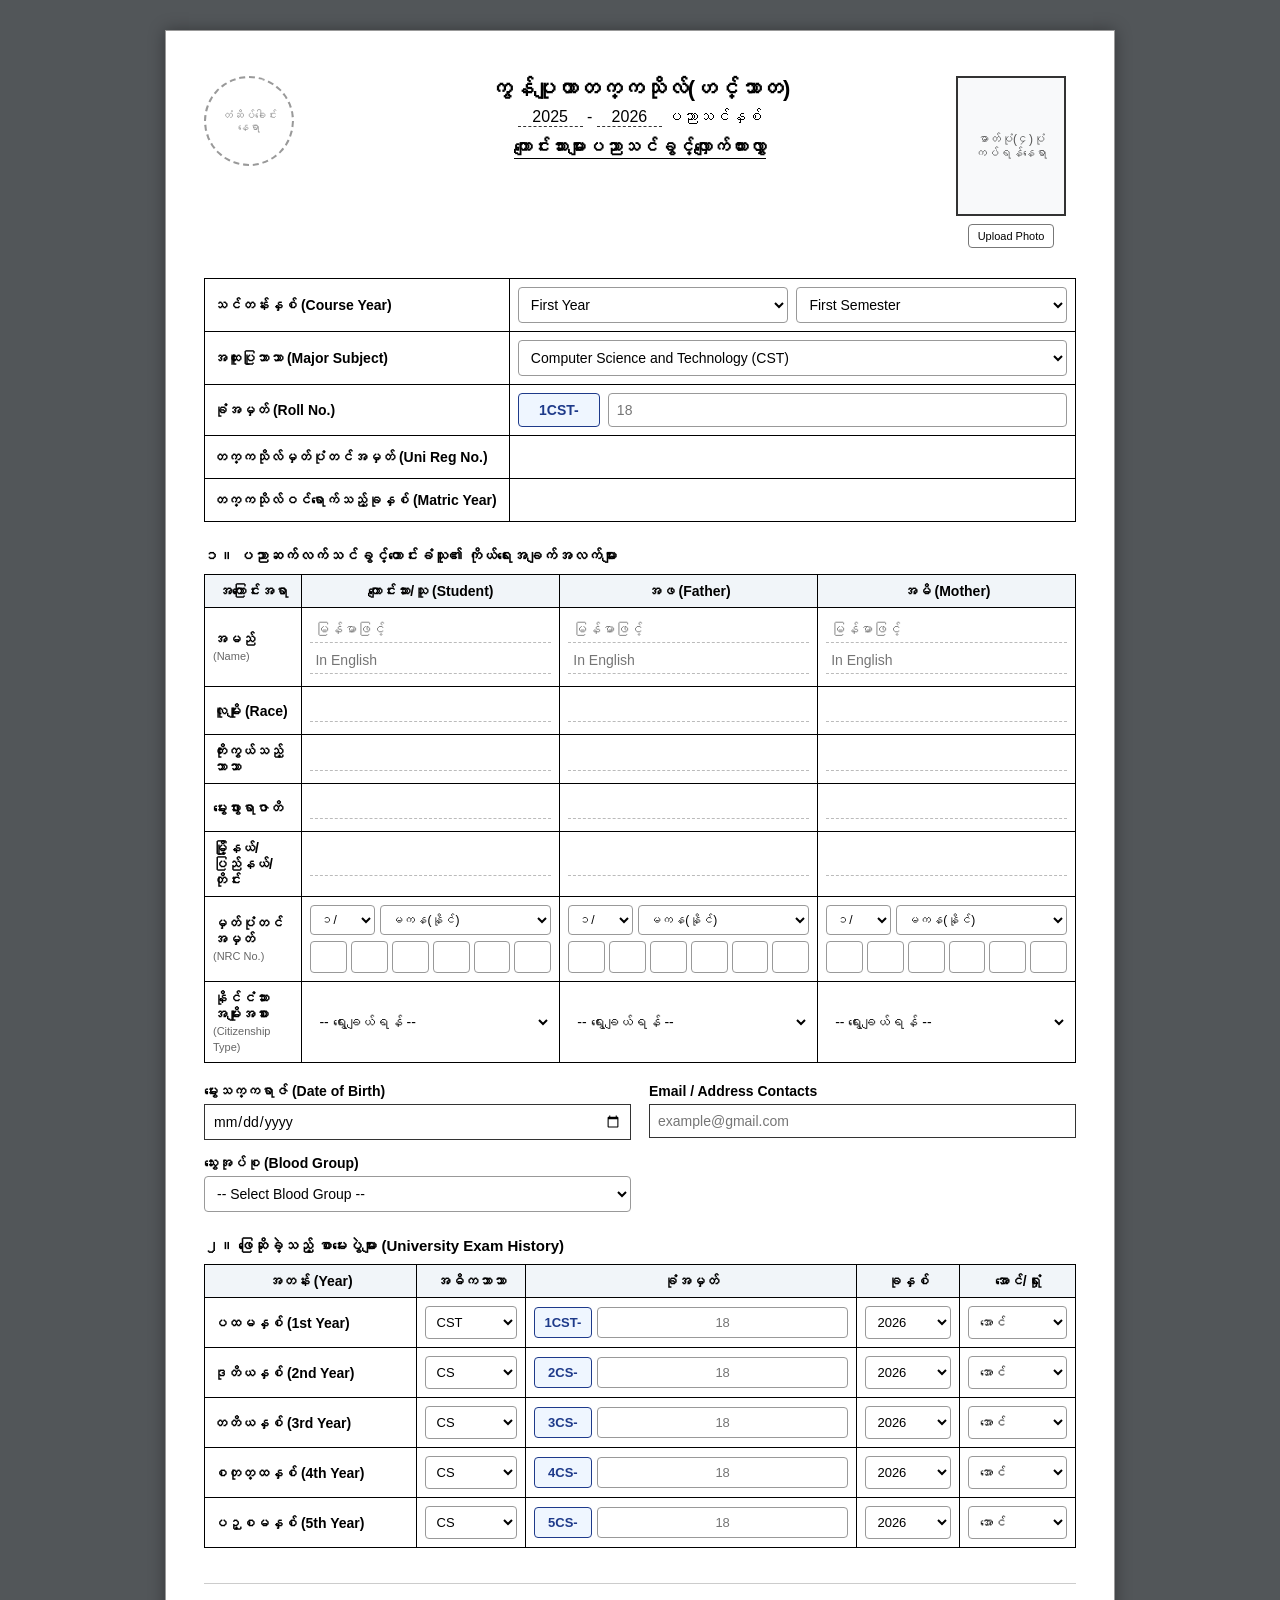
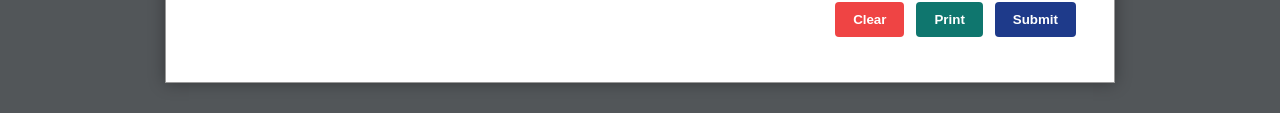
<file: index.html>
<!-- file: index.html -->
<!doctype html>
<html lang="my">

<head>
  <meta charset="UTF-8" />
  <meta name="viewport" content="width=device-width, initial-scale=1.0" />
  <title>ကျောင်းသားများပညာသင်ခွင့်လျှောက်ထားလွှာ</title>
  <link rel="stylesheet" href="style.css" />
</head>

<body>
  <div class="form-paper">
    <div class="header-section">
      <div class="stamp-area">
        <div class="stamp-circle">တံဆိပ်ခေါင်းနေရာ</div>
      </div>

      <div class="title-area">
        <h2>ကွန်ပျူတာတက္ကသိုလ်(ဟင်္သာတ)</h2>
        <div class="year-line">
          <input type="text" value="2025" class="inline-input center year-input" />
          -
          <input type="text" value="2026" class="inline-input center year-input" />
          ပညာသင်နှစ်
        </div>
        <h3>ကျောင်းသားများပညာသင်ခွင့်လျှောက်ထားလွှာ</h3>
      </div>

      <div class="photo-upload-container">
        <div class="photo-preview" id="photoPreview">
          <span>ဓာတ်ပုံ(၄)ပုံ<br />ကပ်ရန်နေရာ</span>
        </div>
        <input type="file" id="photoInput" accept="image/*" hidden />
        <button type="button" class="photo-btn" id="photoBtn">Upload Photo</button>
      </div>
    </div>

    <form id="admissionForm">
      <div class="table-container">
        <table class="form-table text-left">
          <tr>
            <td class="label-col"><strong>သင်တန်းနှစ် (Course Year)</strong></td>
            <td>
              <div class="course-grid">
                <select id="courseYear">
                  <option value="1">First Year</option>
                  <option value="2">Second Year</option>
                  <option value="3">Third Year</option>
                  <option value="4">Fourth Year</option>
                  <option value="5">Fifth Year</option>
                </select>

                <select id="semester">
                  <option value="First Semester">First Semester</option>
                  <option value="Second Semester">Second Semester</option>
                </select>
              </div>
            </td>
          </tr>

          <tr>
            <td><strong>အထူးပြုဘာသာ (Major Subject)</strong></td>
            <td>
              <select id="majorSubject">
                <option value="CST">Computer Science and Technology (CST)</option>
              </select>
            </td>
          </tr>

          <tr>
            <td><strong>ခုံအမှတ် (Roll No.)</strong></td>
            <td>
              <div class="roll-row">
                <span id="rollPrefix" class="roll-prefix">1CST-</span>
                <input id="rollNumber" type="text" maxlength="3" placeholder="18" />
              </div>
            </td>
          </tr>

          <tr>
            <td><strong>တက္ကသိုလ်မှတ်ပုံတင်အမှတ် (Uni Reg No.)</strong></td>
            <td><input type="text" /></td>
          </tr>

          <tr>
            <td><strong>တက္ကသိုလ်ဝင်ရောက်သည့်ခုနှစ် (Matric Year)</strong></td>
            <td><input type="text" /></td>
          </tr>
        </table>
      </div>

      <h4 class="section-title">၁။ ပညာဆက်လက်သင်ခွင့်တောင်းခံသူ၏ ကိုယ်ရေးအချက်အလက်များ</h4>

      <div class="table-container">
        <table class="form-table matrix-table">
          <thead>
            <tr>
              <th>အကြောင်းအရာ</th>
              <th>ကျောင်းသား/သူ (Student)</th>
              <th>အဖ (Father)</th>
              <th>အမိ (Mother)</th>
            </tr>
          </thead>

          <tbody>
            <tr>
              <td><strong>အမည်<br /><span class="en-sub">(Name)</span></strong></td>
              <td><input type="text" placeholder="မြန်မာဖြင့်" /><input type="text" placeholder="In English" /></td>
              <td><input type="text" placeholder="မြန်မာဖြင့်" /><input type="text" placeholder="In English" /></td>
              <td><input type="text" placeholder="မြန်မာဖြင့်" /><input type="text" placeholder="In English" /></td>
            </tr>

            <tr>
              <td><strong>လူမျိုး (Race)</strong></td>
              <td><input type="text" /></td>
              <td><input type="text" /></td>
              <td><input type="text" /></td>
            </tr>

            <tr>
              <td><strong>ကိုးကွယ်သည့်ဘာသာ</strong></td>
              <td><input type="text" /></td>
              <td><input type="text" /></td>
              <td><input type="text" /></td>
            </tr>

            <tr>
              <td><strong>မွေးဖွားရာဇာတိ</strong></td>
              <td><input type="text" /></td>
              <td><input type="text" /></td>
              <td><input type="text" /></td>
            </tr>

            <tr>
              <td><strong>မြို့နယ်/ပြည်နယ်/တိုင်း</strong></td>
              <td><input type="text" /></td>
              <td><input type="text" /></td>
              <td><input type="text" /></td>
            </tr>

            <tr>
              <td><strong>မှတ်ပုံတင်အမှတ်<br /><span class="en-sub">(NRC No.)</span></strong></td>
              <td>
                <div class="nrc-box" data-nrc="student"></div>
              </td>
              <td>
                <div class="nrc-box" data-nrc="father"></div>
              </td>
              <td>
                <div class="nrc-box" data-nrc="mother"></div>
              </td>
            </tr>

            <tr>
  <td><strong>နိုင်ငံသားအမျိုးအစား<br /><span class="en-sub">(Citizenship Type)</span></strong></td>
  <td>
    <select name="student_citizenship">
      <option value="">-- ရွေးချယ်ရန် --</option>
      <option value="တိုင်းရင်းသား">တိုင်းရင်းသား</option>
      <option value="နိုင်ငံခြားသား">နိုင်ငံခြားသား</option>
    </select>
  </td>
  <td>
    <select name="father_citizenship">
      <option value="">-- ရွေးချယ်ရန် --</option>
      <option value="တိုင်းရင်းသား">တိုင်းရင်းသား</option>
      <option value="နိုင်ငံခြားသား">နိုင်ငံခြားသား</option>
    </select>
  </td>
  <td>
    <select name="mother_citizenship">
      <option value="">-- ရွေးချယ်ရန် --</option>
      <option value="တိုင်းရင်းသား">တိုင်းရင်းသား</option>
      <option value="နိုင်ငံခြားသား">နိုင်ငံခြားသား</option>
    </select>
  </td>
</tr>
          </tbody>
        </table>
      </div>

      <div class="grid-row margin-top">
        <div class="form-group">
          <label>မွေးသက္ကရာဇ် (Date of Birth)</label>
          <input type="date" />
        </div>

        <div class="form-group">
          <label>Email / Address Contacts</label>
          <input type="email" placeholder="example@gmail.com" />
        </div>
      </div>

      <div class="grid-row">
        <div class="form-group">
          <label>သွေးအုပ်စု (Blood Group)</label>
          <select id="bloodGroup">
            <option value="">-- Select Blood Group --</option>
            <option>A+</option>
            <option>A-</option>
            <option>B+</option>
            <option>B-</option>
            <option>AB+</option>
            <option>AB-</option>
            <option>O+</option>
            <option>O-</option>
          </select>
        </div>
      </div>


      <!-- University Exam History Table -->
      <h4 class="section-title">၂။ ဖြေဆိုခဲ့သည့် စာမေးပွဲများ (University Exam History)</h4>

      <div class="table-container">
        <table class="form-table history-table">
          <thead>
            <tr>
              <th>အတန်း (Year)</th>
              <th>အဓိကဘာသာ</th>
              <th>ခုံအမှတ်</th>
              <th>ခုနှစ်</th>
              <th>အောင်/ရှုံး</th>
            </tr>
          </thead>

          <tbody>
            <tr>
              <td><strong>ပထမနှစ် (1st Year)</strong></td>
              <td>
                <select>
                  <option value="CST">CST</option>
                </select>
              </td>
              <td>
                <div class="exam-roll-row">
                  <span>1CST-</span>
                  <input type="text" maxlength="3" placeholder="18" />
                </div>
              </td>
              <td>
                <select class="exam-year-select"></select>
              </td>
              <td>
                <select>
                  <option value="အောင်">အောင်</option>
                  <option value="ရှုံး">ရှုံး</option>
                  <option value="ဖြေဆိုဆဲ">ဖြေဆိုဆဲ</option>
                </select>
              </td>
            </tr>

            <tr>
              <td><strong>ဒုတိယနှစ် (2nd Year)</strong></td>
              <td>
                <select class="exam-major" data-year="2">
                  <option value="CS">CS</option>
                  <option value="CT">CT</option>
                </select>
              </td>
              <td>
                <div class="exam-roll-row">
                  <span class="exam-roll-prefix">2CS-</span>
                  <input type="text" maxlength="3" placeholder="18" />
                </div>
              </td>
              <td>
                <select class="exam-year-select"></select>
              </td>
              <td>
                <select>
                  <option value="အောင်">အောင်</option>
                  <option value="ရှုံး">ရှုံး</option>
                  <option value="ဖြေဆိုဆဲ">ဖြေဆိုဆဲ</option>
                </select>
              </td>
            </tr>

            <tr>
              <td><strong>တတိယနှစ် (3rd Year)</strong></td>
              <td>
                <select class="exam-major" data-year="3">
                  <option value="CS">CS</option>
                  <option value="CT">CT</option>
                </select>
              </td>
              <td>
                <div class="exam-roll-row">
                  <span class="exam-roll-prefix">3CS-</span>
                  <input type="text" maxlength="3" placeholder="18" />
                </div>
              </td>
              <td>
                <select class="exam-year-select"></select>
              </td>
              <td>
                <select>
                  <option value="အောင်">အောင်</option>
                  <option value="ရှုံး">ရှုံး</option>
                  <option value="ဖြေဆိုဆဲ">ဖြေဆိုဆဲ</option>
                </select>
              </td>
            </tr>

            <tr>
              <td><strong>စတုတ္ထနှစ် (4th Year)</strong></td>
              <td>
                <select class="exam-major" data-year="4">
                  <option value="CS">CS</option>
                  <option value="CT">CT</option>
                </select>
              </td>
              <td>
                <div class="exam-roll-row">
                  <span class="exam-roll-prefix">4CS-</span>
                  <input type="text" maxlength="3" placeholder="18" />
                </div>
              </td>
              <td>
                <select class="exam-year-select"></select>
              </td>
              <td>
                <select>
                  <option value="အောင်">အောင်</option>
                  <option value="ရှုံး">ရှုံး</option>
                  <option value="ဖြေဆိုဆဲ">ဖြေဆိုဆဲ</option>
                </select>
              </td>
            </tr>

            <tr>
              <td><strong>ပဉ္စမနှစ် (5th Year)</strong></td>
              <td>
                <select class="exam-major" data-year="5">
                  <option value="CS">CS</option>
                  <option value="CT">CT</option>
                </select>
              </td>
              <td>
                <div class="exam-roll-row">
                  <span class="exam-roll-prefix">5CS-</span>
                  <input type="text" maxlength="3" placeholder="18" />
                </div>
              </td>
              <td>
                <select class="exam-year-select"></select>
              </td>
              <td>
                <select>
                  <option value="အောင်">အောင်</option>
                  <option value="ရှုံး">ရှုံး</option>
                  <option value="ဖြေဆိုဆဲ">ဖြေဆိုဆဲ</option>
                </select>
              </td>
            </tr>
          </tbody>
        </table>
      </div>

      <div class="action-row">
        <button type="reset" class="btn-clear"> Clear </button>
        <button type="button" class="btn-print" onclick="window.print()">Print</button>
        <button type="submit" class="btn-submit">Submit</button>
      </div>
    </form>
  </div>

  <script src="nrc.js"></script>
  <script src="academic.js"></script>
  <script src="photo.js"></script>
  <script src="script.js"></script>
</body>

</html>
</file>
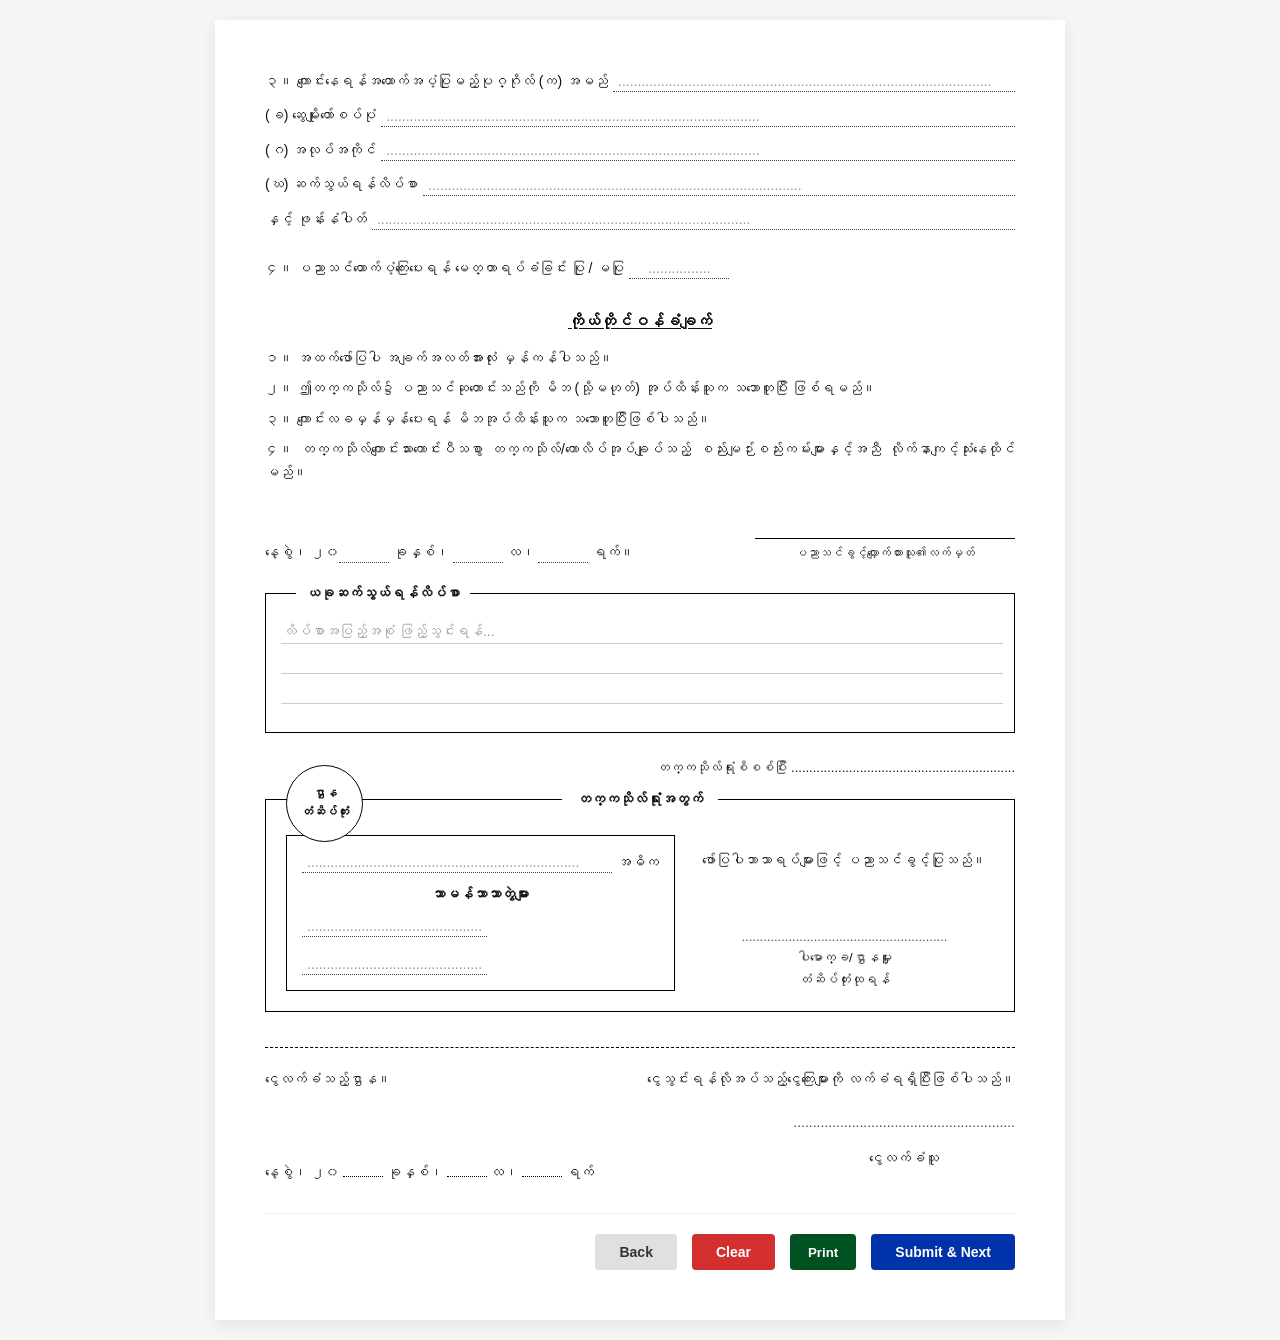
<file: second/index.html>
<!DOCTYPE html>
<html lang="my">
<head>
    <meta charset="UTF-8">
    <meta name="viewport" content="width=device-width, initial-scale=1.0">
    <title>University Application Form</title>
    <link rel="stylesheet" href="style.css">
</head>
<body>

<div class="form-container">
    <form id="applicationForm">
        <div class="top-section">
            <div class="row">
                <span class="label">၃။ ကျောင်းနေရန်အထောက်အပံ့ပြုမည့်ပုဂ္ဂိုလ် (က) အမည်</span>
                <input type="text" class="line-input text-field" name="supporter_name" placeholder="................................................................................................">
            </div>
            <div class="row">
                <span class="label">(ခ) ဆွေမျိုးတော်စပ်ပုံ</span>
                <input type="text" class="line-input text-field" name="relationship" placeholder="................................................................................................">
            </div>
            <div class="row">
                <span class="label">(ဂ) အလုပ်အကိုင်</span>
                <input type="text" class="line-input text-field" name="job" placeholder="................................................................................................">
            </div>
            <div class="row">
                <span class="label">(ဃ) ဆက်သွယ်ရန်လိပ်စာ</span>
                <input type="text" class="line-input text-field" name="supporter_address" placeholder="................................................................................................">
            </div>
            <div class="row no-margin">
                <span class="label">နှင့် ဖုန်းနံပါတ်</span>
                <input type="text" class="line-input text-field" name="phone" placeholder="................................................................................................">
            </div>
            <div class="row mt-15">
                <span class="label">၄။ ပညာသင်ထောက်ပံ့ကြေးပေးရန် မေတ္တာရပ်ခံခြင်း ပြု / မပြု</span>
                <input type="text" class="line-input text-center text-field width-small" name="allowance_request" placeholder="................">
            </div>
        </div>

        <div class="commitment-section">
            <h3 class="section-title">ကိုယ်တိုင်ဝန်ခံချက်</h3>
            <p class="commitment-text">၁။ အထက်ဖော်ပြပါ အချက်အလတ်အားလုံး မှန်ကန်ပါသည်။</p>
            <p class="commitment-text">၂။ ဤတက္ကသိုလ်၌ ပညာသင်ဆုတောင်းသည်ကို မိဘ (သို့မဟုတ်) အုပ်ထိန်းသူက သဘောတူပြီး ဖြစ်ရမည်။</p>
            <p class="commitment-text">၃။ ကျောင်းလခမှန်မှန်ပေးရန် မိဘအုပ်ထိန်းသူက သဘောတူပြီးဖြစ်ပါသည်။</p>
            <p class="commitment-text">၄။ တက္ကသိုလ်ကျောင်းသားကောင်းပီသစွာ တက္ကသိုလ်/ကောလိပ်အုပ်ချုပ်သည့် စည်းမျဉ်းစည်းကမ်းများနှင့်အညီ လိုက်နာကျင့်သုံးနေထိုင်မည်။</p>
        </div>

        <div class="flex-row items-end mt-20">
            <div class="date-block">
                နေ့စွဲ၊ ၂၀<input type="text" class="line-input text-center text-field width-xs" name="year" placeholder="    "> ခုနှစ်၊ 
                <input type="text" class="line-input text-center text-field width-xs" name="month" placeholder="    "> လ၊ 
                <input type="text" class="line-input text-center text-field width-xs" name="day" placeholder="    "> ရက်။
            </div>
            <div class="signature-block text-center">
                <div class="signature-space">
                    <input type="text" class="line-input text-center text-field input-sig" name="signature" placeholder="">
                </div>
                <p class="signature-label">ပညာသင်ခွင့်လျှောက်ထားသူ၏လက်မှတ်</p>
            </div>
        </div>

        <div class="address-box-container">
            <label class="box-label">ယခုဆက်သွယ်ရန်လိပ်စာ</label>
            <textarea class="box-textarea text-field" name="current_address" rows="3" placeholder="လိပ်စာအပြည့်အစုံ ဖြည့်သွင်းရန်..."></textarea>
        </div>

        <div class="divider-text text-right">တက္ကသိုလ်ရုံးစိစစ်ပြီး ..............................................................</div>

        <div class="office-section">
            <div class="stamp-circle">
                ဌာန<br>တံဆိပ်တုံး
            </div>
            <div class="office-title">တက္ကသိုလ်ရုံးအတွက်</div>

            <div class="office-content">
                <div class="inner-box">
                    <div class="row-flex">
                        <input type="text" class="line-input text-field" name="major" placeholder="......................................................................">
                        <span>အဓိက</span>
                    </div>
                    <div class="dotted-row-label text-center">သာမန်ဘာသာတွဲများ</div>
                    <div class="dotted-row"><input type="text" class="line-input text-field" name="subject_1" placeholder="......................................................................................"></div>
                    <div class="dotted-row"><input type="text" class="line-input text-field" name="subject_2" placeholder="......................................................................................"></div>
                </div>
                
                <div class="office-right-text text-center">
                    <p>ဖော်ပြပါဘာသာရပ်များဖြင့် ပညာသင်ခွင့်ပြုသည်။</p>
                    <div class="dean-signature-space">
                        <p class="dotted-line">.........................................................</p>
                        <p>ပါမောက္ခ/ဌာနမှူး</p>
                        <p>တံဆိပ်တုံးထုရန်</p>
                    </div>
                </div>
            </div>
        </div>

        <div class="footer-section">
            <div class="flex-row">
                <div>ငွေလက်ခံသည့်ဌာန။</div>
                <div>ငွေသွင်းရန်လိုအပ်သည့်ငွေကြေးများကို လက်ခံရရှိပြီးဖြစ်ပါသည်။</div>
            </div>
            
            <div class="flex-row items-end mt-20">
                <div>
                    နေ့စွဲ၊ ၂၀ <span class="dotted-space"></span> ခုနှစ်၊ <span class="dotted-space"></span> လ၊ <span class="dotted-space"></span> ရက်
                </div>
                <div class="text-center">
                    <p class="dotted-line">.........................................................</p>
                    <p>ငွေလက်ခံသူ</p>
                </div>
            </div>
        </div>

        <div class="action-buttons-container no-print">
            <button type="button" id="backBtn" class="btn btn-secondary">Back</button>
            <button type="button" id="clearBtn" class="btn btn-danger">Clear</button>
            <button type="button" class="btn-print" onclick="window.print()">Print</button>
            <button type="submit" id="submitBtn" class="btn btn-primary">Submit & Next</button>
        </div>
    </form>
</div>

<script src="script.js"></script>
</body>
</html>
</file>
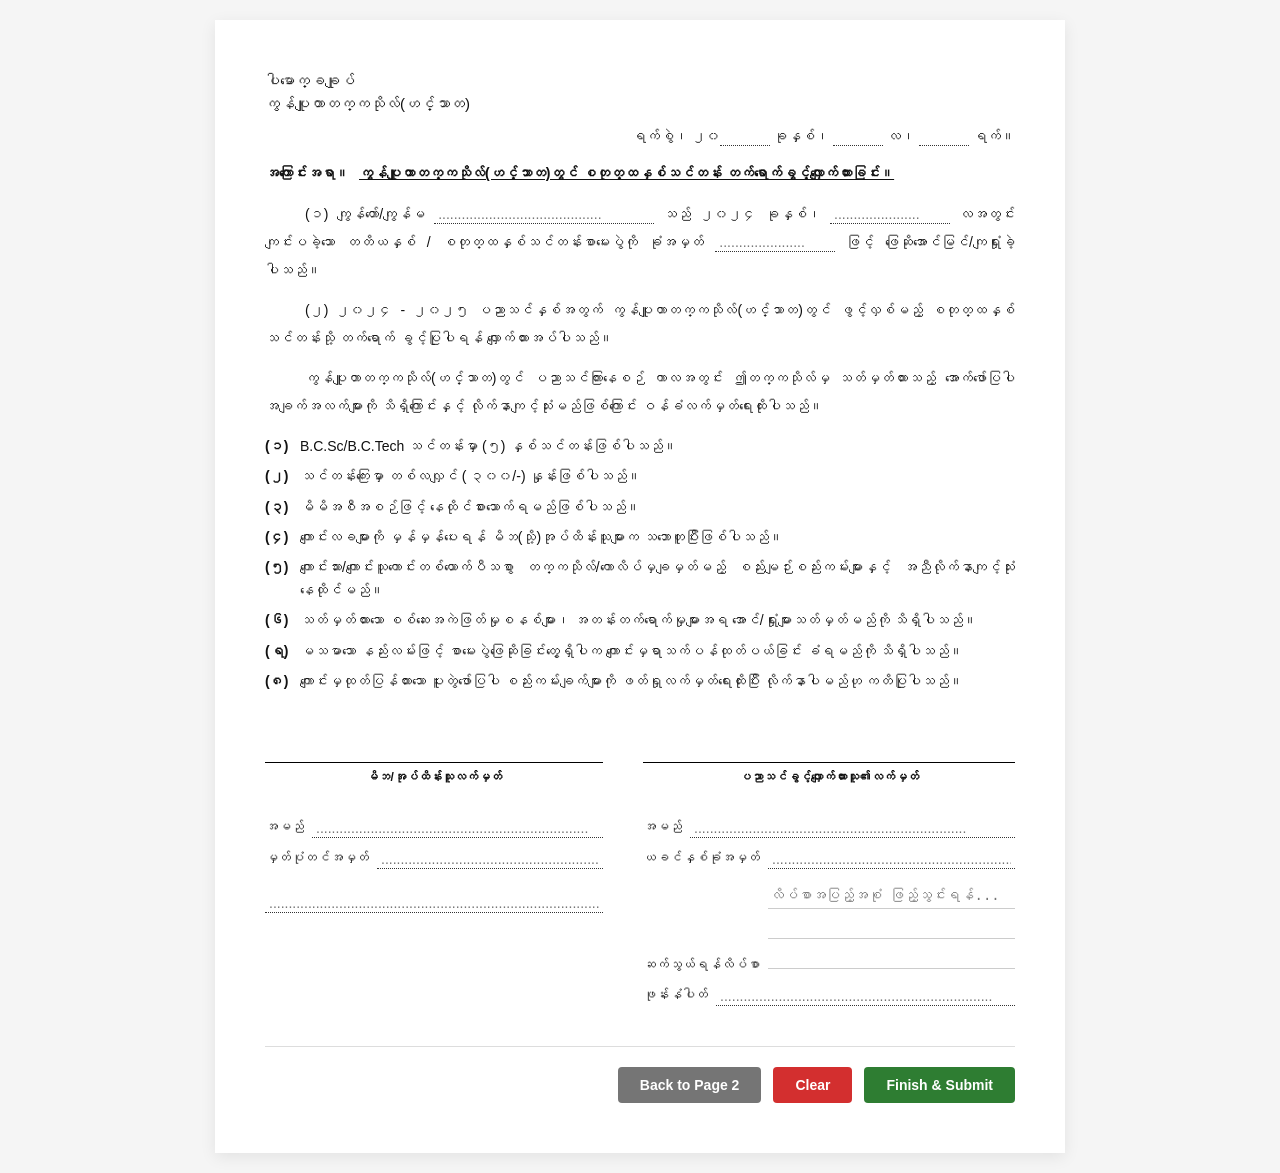
<file: third/index.html>
<!DOCTYPE html>
<html lang="my">
<head>
    <meta charset="UTF-8">
    <meta name="viewport" content="width=device-width, initial-scale=1.0">
    <title>University Admission Rules and Registration Form</title>
    <link rel="stylesheet" href="style.css">
</head>
<body>

<div class="form-container">
    <form id="rulesForm">
        <div class="header-section text-left">
            <p class="no-margin">ပါမောက္ခချုပ်</p>
            <p class="no-margin">ကွန်ပျူတာတက္ကသိုလ်(ဟင်္သာတ)</p>
        </div>

        <div class="text-right mt-10">
            ရက်စွဲ၊ ၂၀<input type="text" class="line-input text-center text-field width-xs" name="date_year" placeholder="    "> ခုနှစ်၊ 
            <input type="text" class="line-input text-center text-field width-xs" name="date_month" placeholder="    "> လ၊ 
            <input type="text" class="line-input text-center text-field width-xs" name="date_day" placeholder="    "> ရက်။
        </div>

        <div class="subject-section mt-15">
            <div class="flex-row items-start">
                <span class="label bold-text">အကြောင်းအရာ။</span>
                <span class="flex-grow bold-text text-underline">ကွန်ပျူတာတက္ကသိုလ်(ဟင်္သာတ)တွင် စတုတ္ထနှစ်သင်တန်း တက်ရောက်ခွင့်လျှောက်ထားခြင်း။</span>
            </div>
        </div>

        <div class="body-text-section mt-15">
            <p class="indent-p">
                (၁) ကျွန်တော်/ကျွန်မ <input type="text" class="line-input text-field width-medium" name="student_name" placeholder=".........................................."> သည် ၂၀၂၄ ခုနှစ်၊ 
                <input type="text" class="line-input text-field width-small" name="exam_month" placeholder="......................"> လအတွင်း ကျင်းပခဲ့သော 
                တတိယနှစ် / စတုတ္ထနှစ်သင်တန်းစာမေးပွဲကို ခုံအမှတ် <input type="text" class="line-input text-field width-small" name="roll_number" placeholder="......................"> ဖြင့် ဖြေဆိုအောင်မြင်/ကျရှုံးခဲ့ပါသည်။
            </p>
            <p class="indent-p">
                (၂) ၂၀၂၄ - ၂၀၂၅ ပညာသင်နှစ်အတွက် ကွန်ပျူတာတက္ကသိုလ်(ဟင်္သာတ)တွင် ဖွင့်လှစ်မည့် စတုတ္ထနှစ်သင်တန်းသို့ တက်ရောက် ခွင့်ပြုပါရန် လျှောက်ထားအပ်ပါသည်။
            </p>
            <p class="indent-p">
                ကွန်ပျူတာတက္ကသိုလ်(ဟင်္သာတ)တွင် ပညာသင်ကြားနေစဉ် ကာလအတွင်း ဤတက္ကသိုလ်မှ သတ်မှတ်ထားသည့် အောက်ဖော်ပြပါ အချက်အလက်များကို သိရှိကြောင်းနှင့် လိုက်နာကျင့်သုံးမည်ဖြစ်ကြောင်း ဝန်ခံလက်မှတ်ရေးထိုးပါသည်။
            </p>
        </div>

        <div class="rules-list-section mt-15">
            <div class="rule-item"><span>(၁)</span><p>B.C.Sc/B.C.Tech သင်တန်းမှာ (၅) နှစ်သင်တန်းဖြစ်ပါသည်။</p></div>
            <div class="rule-item"><span>(၂)</span><p>သင်တန်းကြေးမှာ တစ်လလျှင် ( ၃၀၀/-) နှုန်းဖြစ်ပါသည်။</p></div>
            <div class="rule-item"><span>(၃)</span><p>မိမိအစီအစဉ်ဖြင့် နေထိုင်စားသောက်ရမည်ဖြစ်ပါသည်။</p></div>
            <div class="rule-item"><span>(၄)</span><p>ကျောင်းလခများကို မှန်မှန်ပေးရန် မိဘ(သို့)အုပ်ထိန်းသူများက သဘောတူပြီးဖြစ်ပါသည်။</p></div>
            <div class="rule-item"><span>(၅)</span><p>ကျောင်းသား/ကျောင်းသူကောင်းတစ်ယောက်ပီသစွာ တက္ကသိုလ်/ကောလိပ်မှချမှတ်မည့် စည်းမျဉ်းစည်းကမ်းများနှင့် အညီလိုက်နာကျင့်သုံးနေထိုင်မည်။</p></div>
            <div class="rule-item"><span>(၆)</span><p>သတ်မှတ်ထားသော စစ်ဆေးအကဲဖြတ်မှုစနစ်များ၊ အတန်းတက်ရောက်မှုများအရ အောင်/ရှုံးများသတ်မှတ်မည်ကို သိရှိပါသည်။</p></div>
            <div class="rule-item"><span>(ရ)</span><p>မသမာသော နည်းလမ်းဖြင့် စာမေးပွဲဖြေဆိုခြင်းတွေ့ရှိပါက ကျောင်းမှရာသက်ပန်ထုတ်ပယ်ခြင်း ခံရမည်ကို သိရှိပါသည်။</p></div>
            <div class="rule-item"><span>(၈)</span><p>ကျောင်းမှထုတ်ပြန်ထားသော ပူးတွဲဖော်ပြပါ စည်းကမ်းချက်များကို ဖတ်ရှုလက်မှတ်ရေးထိုးပြီး လိုက်နာပါမည်ဟု ကတိပြုပါသည်။</p></div>
        </div>

        <div class="signatures-grid-layout mt-30">
            <div class="signature-col">
                <div class="signature-space-block">
                    <input type="text" class="line-input text-center text-field" name="parent_signature" placeholder="">
                </div>
                <p class="signature-label text-center bold-text">မိဘ/အုပ်ထိန်းသူလက်မှတ်</p>
                
                <div class="row mt-15">
                    <span class="label">အမည်</span>
                    <input type="text" class="line-input text-field" name="parent_name" placeholder="......................................................................">
                </div>
                <div class="row mt-10">
                    <span class="label">မှတ်ပုံတင်အမှတ်</span>
                    <input type="text" class="line-input text-field" name="parent_nrc" placeholder="......................................................................">
                </div>
                <div class="row mt-25">
                    <input type="text" class="line-input text-field" placeholder="..........................................................................................">
                </div>
            </div>

            <div class="signature-col">
                <div class="signature-space-block">
                    <input type="text" class="line-input text-center text-field" name="student_signature" placeholder="">
                </div>
                <p class="signature-label text-center bold-text">ပညာသင်ခွင့်လျှောက်ထားသူ၏လက်မှတ်</p>
                
                <div class="row mt-15">
                    <span class="label">အမည်</span>
                    <input type="text" class="line-input text-field" name="student_name_details" placeholder="......................................................................">
                </div>
                <div class="row mt-10">
                    <span class="label">ယခင်နှစ်ခုံအမှတ်</span>
                    <input type="text" class="line-input text-field" name="previous_roll_number" placeholder="......................................................................">
                </div>
                <div class="row items-start mt-10">
                    <span class="label">ဆက်သွယ်ရန်လိပ်စာ</span>
                    <textarea class="box-textarea text-field flex-grow" name="student_contact_address" rows="3" placeholder="လိပ်စာအပြည့်အစုံ ဖြည့်သွင်းရန်..."></textarea>
                </div>
                <div class="row mt-10">
                    <span class="label">ဖုန်းနံပါတ်</span>
                    <input type="text" class="line-input text-field" name="student_phone" placeholder="......................................................................">
                </div>
            </div>
        </div>

        <div class="action-buttons-container no-print">
            <button type="button" id="backBtn" class="btn btn-secondary">Back to Page 2</button>
            <button type="button" id="clearFormBtn" class="btn btn-danger">Clear</button>
            <button type="submit" id="finishBtn" class="btn btn-success">Finish & Submit</button>
        </div>
    </form>
</div>

<script src="script.js"></script>
</body>
</html>
</file>
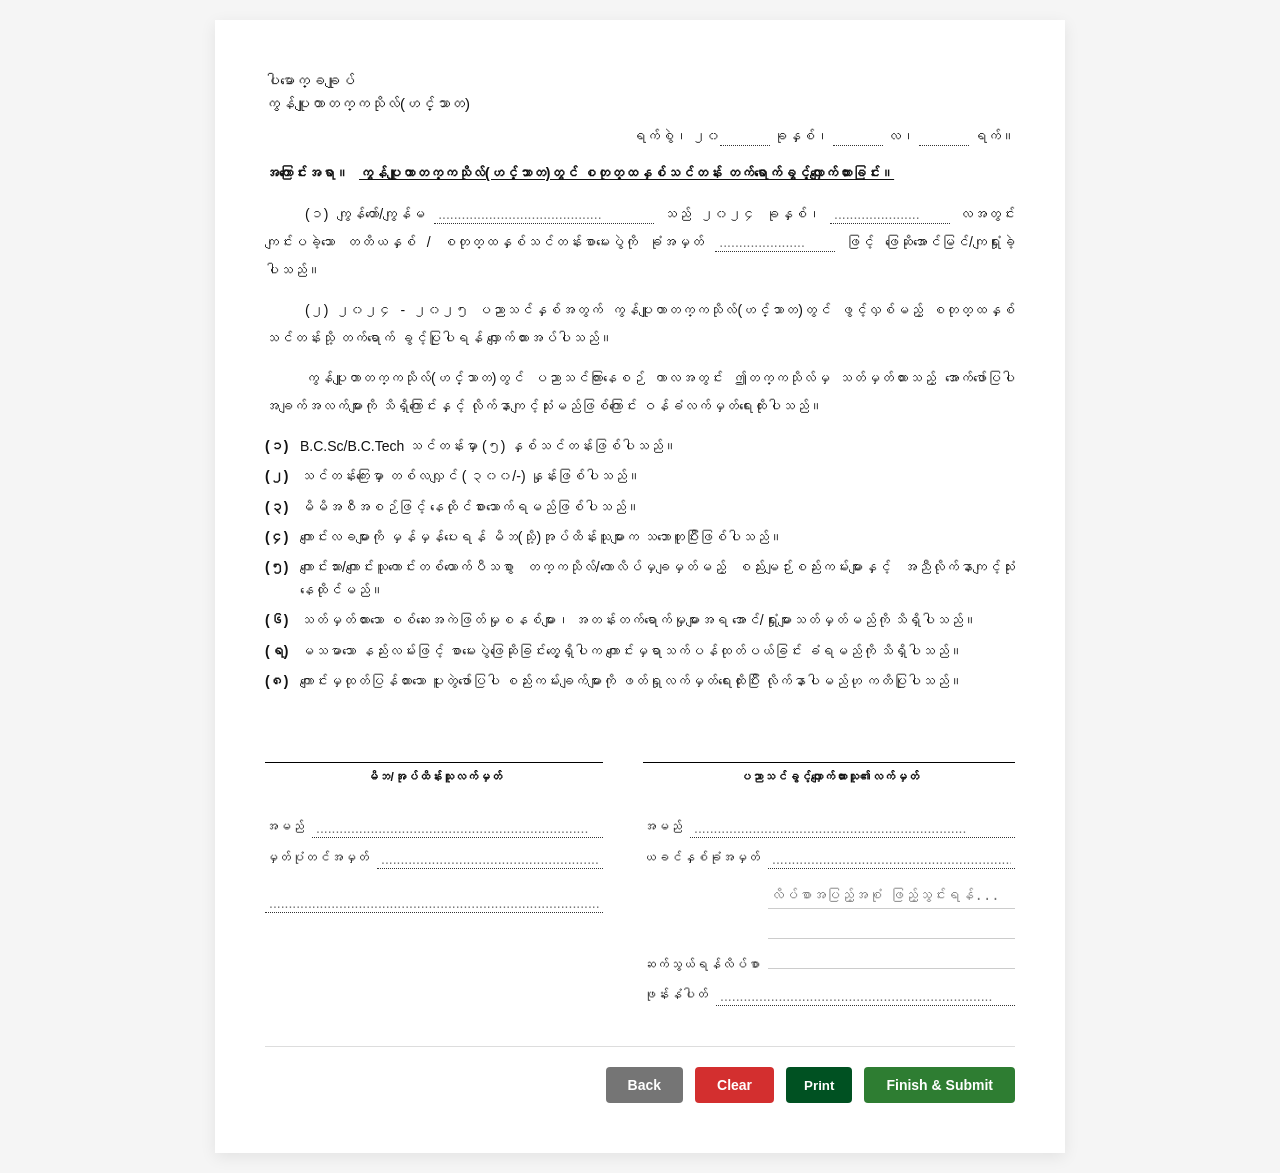
<file: second/third/index.html>
<!DOCTYPE html>
<html lang="my">
<head>
    <meta charset="UTF-8">
    <meta name="viewport" content="width=device-width, initial-scale=1.0">
    <title>University Admission Rules and Registration Form</title>
    <link rel="stylesheet" href="style.css">
</head>
<body>

<div class="form-container">
    <form id="rulesForm">
        <div class="header-section text-left">
            <p class="no-margin">ပါမောက္ခချုပ်</p>
            <p class="no-margin">ကွန်ပျူတာတက္ကသိုလ်(ဟင်္သာတ)</p>
        </div>

        <div class="text-right mt-10">
            ရက်စွဲ၊ ၂၀<input type="text" class="line-input text-center text-field width-xs" name="date_year" placeholder="    "> ခုနှစ်၊ 
            <input type="text" class="line-input text-center text-field width-xs" name="date_month" placeholder="    "> လ၊ 
            <input type="text" class="line-input text-center text-field width-xs" name="date_day" placeholder="    "> ရက်။
        </div>

        <div class="subject-section mt-15">
            <div class="flex-row items-start">
                <span class="label bold-text">အကြောင်းအရာ။</span>
                <span class="flex-grow bold-text text-underline">ကွန်ပျူတာတက္ကသိုလ်(ဟင်္သာတ)တွင် စတုတ္ထနှစ်သင်တန်း တက်ရောက်ခွင့်လျှောက်ထားခြင်း။</span>
            </div>
        </div>

        <div class="body-text-section mt-15">
            <p class="indent-p">
                (၁) ကျွန်တော်/ကျွန်မ <input type="text" class="line-input text-field width-medium" name="student_name" placeholder=".........................................."> သည် ၂၀၂၄ ခုနှစ်၊ 
                <input type="text" class="line-input text-field width-small" name="exam_month" placeholder="......................"> လအတွင်း ကျင်းပခဲ့သော 
                တတိယနှစ် / စတုတ္ထနှစ်သင်တန်းစာမေးပွဲကို ခုံအမှတ် <input type="text" class="line-input text-field width-small" name="roll_number" placeholder="......................"> ဖြင့် ဖြေဆိုအောင်မြင်/ကျရှုံးခဲ့ပါသည်။
            </p>
            <p class="indent-p">
                (၂) ၂၀၂၄ - ၂၀၂၅ ပညာသင်နှစ်အတွက် ကွန်ပျူတာတက္ကသိုလ်(ဟင်္သာတ)တွင် ဖွင့်လှစ်မည့် စတုတ္ထနှစ်သင်တန်းသို့ တက်ရောက် ခွင့်ပြုပါရန် လျှောက်ထားအပ်ပါသည်။
            </p>
            <p class="indent-p">
                ကွန်ပျူတာတက္ကသိုလ်(ဟင်္သာတ)တွင် ပညာသင်ကြားနေစဉ် ကာလအတွင်း ဤတက္ကသိုလ်မှ သတ်မှတ်ထားသည့် အောက်ဖော်ပြပါ အချက်အလက်များကို သိရှိကြောင်းနှင့် လိုက်နာကျင့်သုံးမည်ဖြစ်ကြောင်း ဝန်ခံလက်မှတ်ရေးထိုးပါသည်။
            </p>
        </div>

        <div class="rules-list-section mt-15">
            <div class="rule-item"><span>(၁)</span><p>B.C.Sc/B.C.Tech သင်တန်းမှာ (၅) နှစ်သင်တန်းဖြစ်ပါသည်။</p></div>
            <div class="rule-item"><span>(၂)</span><p>သင်တန်းကြေးမှာ တစ်လလျှင် ( ၃၀၀/-) နှုန်းဖြစ်ပါသည်။</p></div>
            <div class="rule-item"><span>(၃)</span><p>မိမိအစီအစဉ်ဖြင့် နေထိုင်စားသောက်ရမည်ဖြစ်ပါသည်။</p></div>
            <div class="rule-item"><span>(၄)</span><p>ကျောင်းလခများကို မှန်မှန်ပေးရန် မိဘ(သို့)အုပ်ထိန်းသူများက သဘောတူပြီးဖြစ်ပါသည်။</p></div>
            <div class="rule-item"><span>(၅)</span><p>ကျောင်းသား/ကျောင်းသူကောင်းတစ်ယောက်ပီသစွာ တက္ကသိုလ်/ကောလိပ်မှချမှတ်မည့် စည်းမျဉ်းစည်းကမ်းများနှင့် အညီလိုက်နာကျင့်သုံးနေထိုင်မည်။</p></div>
            <div class="rule-item"><span>(၆)</span><p>သတ်မှတ်ထားသော စစ်ဆေးအကဲဖြတ်မှုစနစ်များ၊ အတန်းတက်ရောက်မှုများအရ အောင်/ရှုံးများသတ်မှတ်မည်ကို သိရှိပါသည်။</p></div>
            <div class="rule-item"><span>(ရ)</span><p>မသမာသော နည်းလမ်းဖြင့် စာမေးပွဲဖြေဆိုခြင်းတွေ့ရှိပါက ကျောင်းမှရာသက်ပန်ထုတ်ပယ်ခြင်း ခံရမည်ကို သိရှိပါသည်။</p></div>
            <div class="rule-item"><span>(၈)</span><p>ကျောင်းမှထုတ်ပြန်ထားသော ပူးတွဲဖော်ပြပါ စည်းကမ်းချက်များကို ဖတ်ရှုလက်မှတ်ရေးထိုးပြီး လိုက်နာပါမည်ဟု ကတိပြုပါသည်။</p></div>
        </div>

        <div class="signatures-grid-layout mt-30">
            <div class="signature-col">
                <div class="signature-space-block">
                    <input type="text" class="line-input text-center text-field" name="parent_signature" placeholder="">
                </div>
                <p class="signature-label text-center bold-text">မိဘ/အုပ်ထိန်းသူလက်မှတ်</p>
                
                <div class="row mt-15">
                    <span class="label">အမည်</span>
                    <input type="text" class="line-input text-field" name="parent_name" placeholder="......................................................................">
                </div>
                <div class="row mt-10">
                    <span class="label">မှတ်ပုံတင်အမှတ်</span>
                    <input type="text" class="line-input text-field" name="parent_nrc" placeholder="......................................................................">
                </div>
                <div class="row mt-25">
                    <input type="text" class="line-input text-field" placeholder="..........................................................................................">
                </div>
            </div>

            <div class="signature-col">
                <div class="signature-space-block">
                    <input type="text" class="line-input text-center text-field" name="student_signature" placeholder="">
                </div>
                <p class="signature-label text-center bold-text">ပညာသင်ခွင့်လျှောက်ထားသူ၏လက်မှတ်</p>
                
                <div class="row mt-15">
                    <span class="label">အမည်</span>
                    <input type="text" class="line-input text-field" name="student_name_details" placeholder="......................................................................">
                </div>
                <div class="row mt-10">
                    <span class="label">ယခင်နှစ်ခုံအမှတ်</span>
                    <input type="text" class="line-input text-field" name="previous_roll_number" placeholder="......................................................................">
                </div>
                <div class="row items-start mt-10">
                    <span class="label">ဆက်သွယ်ရန်လိပ်စာ</span>
                    <textarea class="box-textarea text-field flex-grow" name="student_contact_address" rows="3" placeholder="လိပ်စာအပြည့်အစုံ ဖြည့်သွင်းရန်..."></textarea>
                </div>
                <div class="row mt-10">
                    <span class="label">ဖုန်းနံပါတ်</span>
                    <input type="text" class="line-input text-field" name="student_phone" placeholder="......................................................................">
                </div>
            </div>
        </div>

        <div class="action-buttons-container no-print">
            <button type="button" id="backBtn" class="btn btn-secondary">Back</button>
            <button type="button" id="clearFormBtn" class="btn btn-danger">Clear</button>
            <button type="button" class="btn-print" onclick="window.print()">Print</button>
            <button type="submit" id="finishBtn" class="btn btn-success">Finish & Submit</button>
        </div>
    </form>
</div>

<script src="script.js"></script>
</body>
</html>
</file>
<file: style.css>
/* file: style.css */
* {
  box-sizing: border-box;
  margin: 0;
  padding: 0;
  font-family: "Segoe UI", Pyidaungsu, "Noto Sans Myanmar", sans-serif;
}



body {
  background-color: #525659;
  padding: 30px 10px;
  display: flex;
  justify-content: center;
}

.form-paper {
  background: #fff;
  max-width: 950px;
  width: 100%;
  padding: 45px 38px;
  box-shadow: 0 0 15px rgba(0, 0, 0, 0.35);
  border: 1px solid #999;
}

.header-section {
  display: flex;
  justify-content: space-between;
  align-items: flex-start;
  gap: 15px;
  margin-bottom: 30px;
}

.stamp-area {
  width: 130px;
}

.stamp-circle {
  width: 90px;
  height: 90px;
  border: 2px dashed #999;
  border-radius: 50%;
  font-size: 11px;
  color: #888;
  display: flex;
  align-items: center;
  justify-content: center;
  text-align: center;
  padding: 8px;
}

.title-area {
  text-align: center;
  flex: 1;
}

.title-area h2 {
  font-size: 22px;
  margin-bottom: 6px;
}

.title-area h3 {
  font-size: 18px;
  margin-top: 10px;
  text-decoration: underline;
  text-underline-offset: 5px;
}

.year-input {
  width: 65px;
}

.photo-upload-container {
  width: 130px;
  display: flex;
  flex-direction: column;
  align-items: center;
  gap: 8px;
}

.photo-preview {
  width: 110px;
  height: 140px;
  border: 2px solid #333;
  background: #f8f9fa;
  display: flex;
  align-items: center;
  justify-content: center;
  text-align: center;
  font-size: 12px;
  color: #555;
  overflow: hidden;
}

.photo-preview img {
  width: 100%;
  height: 100%;
  object-fit: cover;
}

.photo-btn {
  padding: 5px 9px;
  font-size: 11px;
  cursor: pointer;
  background: #fff;
  border: 1px solid #777;
  border-radius: 4px;
}

.table-container {
  margin-bottom: 20px;
  overflow-x: auto;
}

.form-table {
  width: 100%;
  border-collapse: collapse;
}

.form-table th,
.form-table td {
  border: 1px solid #000;
  padding: 8px;
  vertical-align: middle;
  font-size: 14px;
}

.form-table th {
  background-color: #f1f5f9;
  text-align: center;
}

.label-col {
  width: 35%;
}

.form-table input,
.form-table select {
  width: 100%;
  border: none;
  outline: none;
  padding: 5px;
  font-size: 14px;
  background: transparent;
}

.matrix-table input[type="text"] {
  margin-bottom: 4px;
  border-bottom: 1px dashed #bbb;
}

.inline-input {
  border: none;
  border-bottom: 1px dashed #333;
  outline: none;
  font-size: 16px;
}

.center {
  text-align: center;
}

.section-title {
  margin: 25px 0 10px;
  font-size: 15px;
  font-weight: bold;
}

.en-sub {
  font-size: 11px;
  color: #666;
  font-weight: normal;
}

.course-grid {
  display: grid;
  grid-template-columns: 1fr 1fr;
  gap: 8px;
}

.course-grid select,
#majorSubject,
#bloodGroup,
.roll-row input {
  border: 1px solid #999 !important;
  background: white !important;
  border-radius: 4px;
  padding: 8px !important;
}

.roll-row {
  display: flex;
  align-items: center;
  gap: 8px;
}

.roll-prefix {
  min-width: 82px;
  padding: 8px;
  border: 1px solid #1e3a8a;
  border-radius: 4px;
  background: #eff6ff;
  color: #1e3a8a;
  font-weight: bold;
  text-align: center;
}

.grid-row {
  display: grid;
  grid-template-columns: 1fr 1fr;
  gap: 18px;
  margin-bottom: 15px;
}

.form-group {
  display: flex;
  flex-direction: column;
  gap: 5px;
}

.form-group label {
  font-size: 14px;
  font-weight: bold;
}

.form-group input,
.form-group select {
  padding: 8px;
  border: 1px solid #333;
  font-size: 14px;
  outline: none;
}

/* NRC upgraded layout */
.nrc-box {
  display: grid;
  gap: 6px;
}

.nrc-line {
  display: grid;
  grid-template-columns: 65px 1fr;
  gap: 5px;
  align-items: center;
}

.nrc-box select {
  border: 1px solid #999 !important;
  background: #fff !important;
  border-radius: 4px;
  padding: 6px !important;
  font-size: 12px !important;
}

.nrc-number-boxes {
  display: grid;
  grid-template-columns: repeat(6, 1fr);
  gap: 4px;
}

.nrc-number-boxes input {
  width: 100%;
  height: 32px;
  border: 1px solid #999 !important;
  border-radius: 4px;
  text-align: center;
  background: #fff !important;
  font-size: 13px !important;
  padding: 0 !important;
}

.nrc-error {
  display: none;
  color: #dc2626;
  font-size: 11px;
}

.nrc-error.show {
  display: block;
}

.action-row {
  margin-top: 35px;
  display: flex;
  justify-content: flex-end;
  gap: 12px;
  border-top: 1px solid #ccc;
  padding-top: 18px;
}

.btn-submit,
.btn-clear,
.btn-print {
  color: white;
  padding: 10px 18px;
  border: none;
  font-weight: bold;
  cursor: pointer;
  border-radius: 4px;
}

.btn-submit {
  background: #1e3a8a;
}

.btn-clear {
  background: #ef4444;
}

.btn-print {
  background: #0f766e;
}

@media (max-width: 700px) {
  body {
    padding: 0;
  }

  .form-paper {
    padding: 22px 14px;
  }

  .header-section {
    flex-direction: column;
    align-items: center;
  }

  .stamp-area {
    display: none;
  }

  .course-grid,
  .grid-row {
    grid-template-columns: 1fr;
  }

  .action-row {
    flex-direction: column;
  }

  .btn-submit,
  .btn-clear,
  .btn-print {
    width: 100%;
  }
}

@media print {
  body {
    background: white;
    padding: 0;
  }

  .form-paper {
    box-shadow: none;
    border: none;
    max-width: none;
    padding: 0;
  }

  .action-row,
  .photo-btn {
    display: none !important;
  }

  .nrc-box select,
  .nrc-number-boxes input,
  .course-grid select,
  #majorSubject,
  #bloodGroup,
  .roll-row input {
    border: none !important;
  }
}


/* University Exam History upgraded design */
.history-table select,
.history-table input {
  width: 100%;
  border: 1px solid #999 !important;
  background: #fff !important;
  border-radius: 4px;
  padding: 7px !important;
  font-size: 13px;
  outline: none;
}

.exam-roll-row {
  display: flex;
  align-items: center;
  gap: 5px;
}

.exam-roll-row span {
  min-width: 58px;
  padding: 7px 6px;
  border: 1px solid #1e3a8a;
  border-radius: 4px;
  background: #eff6ff;
  color: #1e3a8a;
  font-weight: bold;
  text-align: center;
  font-size: 13px;
}

.exam-roll-row input {
  flex: 1;
  text-align: center;
}
</file>
<file: second/style.css>
/* Base Page Styling */
body {
    font-family: 'Pyidaungsu', 'Padauk', sans-serif;
    background-color: #f5f5f5;
    margin: 0;
    padding: 20px;
    color: #111;
    font-size: 14px;
    line-height: 1.6;
}

/* Container to mimic A4 proportions */
.form-container {
    background-color: #fff;
    max-width: 850px;
    margin: 0 auto;
    padding: 50px;
    box-shadow: 0 4px 15px rgba(0,0,0,0.08);
    box-sizing: border-box;
}

/* Utility layout classes */
.flex-row {
    display: flex;
    justify-content: space-between;
    align-items: flex-start;
}
.row-flex {
    display: flex;
    align-items: flex-end;
    gap: 5px;
}
.items-end { align-items: flex-end; }
.text-center { text-align: center; }
.text-right { text-align: right; }
.mt-15 { margin-top: 15px; }
.mt-20 { margin-top: 20px; }
.no-margin { margin: 0; }

/* Input Styling for User input boxes */
.line-input {
    border: none;
    border-bottom: 1px dotted #444;
    background: transparent;
    font-size: 14px;
    padding: 2px 5px;
    outline: none;
    flex-grow: 1;
    box-sizing: border-box;
}

/* Dynamic User Filled Text Styling */
.text-field {
    font-weight: normal;
    color: #0033aa; /* Standard digital ink blue when user types */
    font-family: sans-serif;
}
.text-field::placeholder {
    color: #999;
    font-weight: normal;
}

.width-small { max-width: 100px; }
.width-xs { max-width: 50px; }

/* Top Section Layout */
.top-section {
    display: flex;
    flex-direction: column;
    gap: 12px;
}
.top-section .row {
    display: flex;
    align-items: flex-end;
}
.top-section .label {
    white-space: nowrap;
    padding-right: 5px;
}

/* Commitments */
.commitment-section {
    margin-top: 30px;
}
.section-title {
    text-align: center;
    font-size: 16px;
    margin-bottom: 12px;
    text-decoration: underline;
    font-weight: bold;
}
.commitment-text {
    margin: 8px 0;
    text-align: justify;
}

/* Date & Signature */
.date-block {
    font-size: 14px;
}
.signature-block {
    width: 260px;
}
.signature-space {
    height: 35px;
    border-bottom: 1px solid #000;
    margin-bottom: 5px;
}
.input-sig {
    width: 100%;
    border: none;
    font-family: cursive, sans-serif;
    font-size: 16px;
}
.signature-label {
    font-size: 12px;
    margin: 0;
}

/* Address Box Section */
.address-box-container {
    margin-top: 30px;
    border: 1px solid #000;
    padding: 20px 15px 15px 15px;
    position: relative;
}
.box-label {
    position: absolute;
    top: -12px;
    left: 30px;
    background: #fff;
    padding: 0 10px;
    font-weight: bold;
}
.box-textarea {
    width: 100%;
    border: none;
    resize: none;
    font-size: 14px;
    line-height: 2.2;
    outline: none;
    background: repeating-linear-gradient(transparent, transparent 29px, #ccc 29px, #ccc 30px);
}

.divider-text {
    margin-top: 25px;
    font-size: 13px;
}

/* Office Section Grid styling */
.office-section {
    border: 1px solid #000;
    margin-top: 20px;
    padding: 25px 20px 20px 20px;
    position: relative;
}
.office-title {
    position: absolute;
    top: -12px;
    left: 50%;
    transform: translateX(-50%);
    background: #fff;
    padding: 0 15px;
    font-weight: bold;
}
.stamp-circle {
    position: absolute;
    top: -35px;
    left: 20px;
    width: 75px;
    height: 75px;
    border: 1px solid #000;
    border-radius: 50%;
    background: #fff;
    display: flex;
    align-items: center;
    justify-content: center;
    text-align: center;
    font-size: 12px;
    font-weight: bold;
}
.office-content {
    display: grid;
    grid-template-columns: 1.3fr 1fr;
    gap: 20px;
    margin-top: 10px;
}
.inner-box {
    border: 1px solid #000;
    padding: 15px;
    display: flex;
    flex-direction: column;
    gap: 15px;
}
.dotted-row {
    width: 100%;
}
.dotted-row-label {
    font-weight: bold;
    margin: -5px 0;
}
.office-right-text {
    display: flex;
    flex-direction: column;
    justify-content: space-between;
    align-items: center;
}
.dean-signature-space {
    margin-top: 20px;
    font-size: 13px;
    line-height: 1.5;
}
.dean-signature-space p { margin: 2px 0; }

/* Footer / Receipt */
.footer-section {
    margin-top: 35px;
    border-top: 1px dashed #000;
    padding-top: 20px;
}
.dotted-space {
    display: inline-block;
    width: 40px;
    border-bottom: 1px dotted #000;
}
.dotted-line { margin: 0; color: #555; }

/* Print Mode Adjustment */
@media print {
    body {
        background-color: #fff;
        padding: 0;
    }
    .form-container {
        box-shadow: none;
        padding: 20px;
        max-width: 100%;
    }
    .text-field::placeholder {
        color: transparent; /* Hides placeholders when printing template blank */
    }
}

/* Action Button Containers outside form bounds */
.action-buttons-container {
    margin-top: 30px;
    display: flex;
    justify-content: flex-end;
    gap: 15px;
    border-top: 1px solid #eee;
    padding-top: 20px;
}

/* Structural Styles for Interactive Functional Buttons */
.btn {
    padding: 10px 24px;
    font-size: 14px;
    font-weight: bold;
    border-radius: 4px;
    cursor: pointer;
    border: none;
    transition: background 0.2s ease-in-out;
}

.btn-primary {
    background-color: #0033aa;
    color: white;
}

.btn-primary:hover {
    background-color: #002277;
}

.btn-secondary {
    background-color: #e0e0e0;
    color: #333;
}

.btn-secondary:hover {
    background-color: #d2d2d2;
}

/* Ensure operational UI handles are stripped entirely upon printer spooling */
@media print {
    .no-print {
        display: none !important;
    }
}

/* Color updates for action elements alignment */
.btn-danger {
    background-color: #d32f2f;
    color: white;
}
.btn-danger:hover {
    background-color: #b71c1c;
}

.btn-print {
  color: white;
  background-color: #005122;
  padding: 10px 18px;
  border: none;
  font-weight: bold;
  cursor: pointer;
  border-radius: 4px;
}
</file>
<file: third/style.css>
/* Core Styling Rules matching Page 2 standards */
body {
    font-family: 'Pyidaungsu', 'Padauk', sans-serif;
    background-color: #f5f5f5;
    margin: 0;
    padding: 20px;
    color: #111;
    font-size: 14px;
    line-height: 1.6;
}

.form-container {
    background-color: #fff;
    max-width: 850px;
    margin: 0 auto;
    padding: 50px;
    box-shadow: 0 4px 15px rgba(0,0,0,0.08);
    box-sizing: border-box;
}

/* Utilities */
.flex-row { display: flex; justify-content: space-between; align-items: center; }
.flex-grow { flex-grow: 1; }
.items-start { align-items: flex-start; }
.text-center { text-align: center; }
.text-right { text-align: right; }
.text-left { text-align: left; }
.bold-text { font-weight: bold; }
.text-underline { text-decoration: underline; }
.no-margin { margin: 0; }
.mt-10 { margin-top: 10px; }
.mt-15 { margin-top: 15px; }
.mt-25 { margin-top: 25px; }
.mt-30 { margin-top: 30px; }

/* Interactive Input Elements Fields Customizing */
.line-input {
    border: none;
    border-bottom: 1px dotted #333;
    background: transparent;
    font-size: 14px;
    padding: 1px 4px;
    outline: none;
    box-sizing: border-box;
}

.text-field {
    color: #0033aa; /* Dynamic User Input simulated ink color */
}

.width-xs { width: 50px; }
.width-small { width: 120px; }
.width-medium { width: 220px; }

/* Content Blocks Structures styling definitions */
.header-section {
    font-size: 15px;
    line-height: 1.5;
}

.subject-section {
    font-size: 14px;
}
.subject-section .label {
    padding-right: 10px;
    white-space: nowrap;
}

.body-text-section p {
    text-align: justify;
    line-height: 2;
    margin: 12px 0;
}
.indent-p {
    text-indent: 40px;
}

/* Rules list blocks grid styling alignments */
.rules-list-section {
    display: flex;
    flex-direction: column;
    gap: 8px;
}
.rule-item {
    display: flex;
    align-items: flex-start;
    text-align: justify;
}
.rule-item span {
    min-width: 35px;
    display: inline-block;
    font-weight: bold;
}
.rule-item p {
    margin: 0;
}

/* Split Column Layout for Client Authorizations */
.signatures-grid-layout {
    display: grid;
    grid-template-columns: 1fr 1.1fr;
    gap: 40px;
}
.signature-col {
    display: flex;
    flex-direction: column;
}
.signature-space-block {
    height: 40px;
    border-bottom: 1px solid #000;
    margin-bottom: 5px;
}
.signature-space-block input {
    width: 100%;
    height: 100%;
    border: none;
    font-family: cursive, sans-serif;
    font-size: 16px;
}
.signature-label {
    font-size: 12px;
    margin: 0 0 15px 0;
}
.signature-col .row {
    display: flex;
    align-items: flex-end;
}
.signature-col .label {
    white-space: nowrap;
    padding-right: 8px;
    font-size: 13px;
}
.signature-col .line-input {
    flex-grow: 1;
}

/* Notebook lined multi line text box wrapper */
.box-textarea {
    width: 100%;
    border: none;
    resize: none;
    font-size: 14px;
    line-height: 2.2;
    outline: none;
    background: repeating-linear-gradient(transparent, transparent 29px, #ccc 29px, #ccc 30px);
}

/* Control UI Dashboard Panel Actions styles definition elements */
.action-buttons-container {
    margin-top: 40px;
    display: flex;
    justify-content: flex-end;
    gap: 12px;
    border-top: 1px solid #ddd;
    padding-top: 20px;
}

.btn {
    padding: 10px 22px;
    font-size: 14px;
    font-weight: bold;
    border-radius: 4px;
    cursor: pointer;
    border: none;
    transition: opacity 0.15s ease-in-out;
}
.btn:hover { opacity: 0.9; }
.btn-success { background-color: #2e7d32; color: #fff; }
.btn-secondary { background-color: #757575; color: #fff; }
.btn-danger { background-color: #d32f2f; color: #fff; }

/* Printing Adaptability Layer elements overriding hooks */
@media print {
    body { background-color: #fff; padding: 0; }
    .form-container { box-shadow: none; padding: 10px; max-width: 100%; }
    .no-print { display: none !important; }
    .text-field::placeholder { color: transparent; }
}
</file>
<file: second/third/style.css>
/* Core Styling Rules matching Page 2 standards */
body {
    font-family: 'Pyidaungsu', 'Padauk', sans-serif;
    background-color: #f5f5f5;
    margin: 0;
    padding: 20px;
    color: #111;
    font-size: 14px;
    line-height: 1.6;
}

.form-container {
    background-color: #fff;
    max-width: 850px;
    margin: 0 auto;
    padding: 50px;
    box-shadow: 0 4px 15px rgba(0,0,0,0.08);
    box-sizing: border-box;
}

/* Utilities */
.flex-row { display: flex; justify-content: space-between; align-items: center; }
.flex-grow { flex-grow: 1; }
.items-start { align-items: flex-start; }
.text-center { text-align: center; }
.text-right { text-align: right; }
.text-left { text-align: left; }
.bold-text { font-weight: bold; }
.text-underline { text-decoration: underline; }
.no-margin { margin: 0; }
.mt-10 { margin-top: 10px; }
.mt-15 { margin-top: 15px; }
.mt-25 { margin-top: 25px; }
.mt-30 { margin-top: 30px; }

/* Interactive Input Elements Fields Customizing */
.line-input {
    border: none;
    border-bottom: 1px dotted #333;
    background: transparent;
    font-size: 14px;
    padding: 1px 4px;
    outline: none;
    box-sizing: border-box;
}

.text-field {
    color: #0033aa; /* Dynamic User Input simulated ink color */
}

.width-xs { width: 50px; }
.width-small { width: 120px; }
.width-medium { width: 220px; }

/* Content Blocks Structures styling definitions */
.header-section {
    font-size: 15px;
    line-height: 1.5;
}

.subject-section {
    font-size: 14px;
}
.subject-section .label {
    padding-right: 10px;
    white-space: nowrap;
}

.body-text-section p {
    text-align: justify;
    line-height: 2;
    margin: 12px 0;
}
.indent-p {
    text-indent: 40px;
}

/* Rules list blocks grid styling alignments */
.rules-list-section {
    display: flex;
    flex-direction: column;
    gap: 8px;
}
.rule-item {
    display: flex;
    align-items: flex-start;
    text-align: justify;
}
.rule-item span {
    min-width: 35px;
    display: inline-block;
    font-weight: bold;
}
.rule-item p {
    margin: 0;
}

/* Split Column Layout for Client Authorizations */
.signatures-grid-layout {
    display: grid;
    grid-template-columns: 1fr 1.1fr;
    gap: 40px;
}
.signature-col {
    display: flex;
    flex-direction: column;
}
.signature-space-block {
    height: 40px;
    border-bottom: 1px solid #000;
    margin-bottom: 5px;
}
.signature-space-block input {
    width: 100%;
    height: 100%;
    border: none;
    font-family: cursive, sans-serif;
    font-size: 16px;
}
.signature-label {
    font-size: 12px;
    margin: 0 0 15px 0;
}
.signature-col .row {
    display: flex;
    align-items: flex-end;
}
.signature-col .label {
    white-space: nowrap;
    padding-right: 8px;
    font-size: 13px;
}
.signature-col .line-input {
    flex-grow: 1;
}

/* Notebook lined multi line text box wrapper */
.box-textarea {
    width: 100%;
    border: none;
    resize: none;
    font-size: 14px;
    line-height: 2.2;
    outline: none;
    background: repeating-linear-gradient(transparent, transparent 29px, #ccc 29px, #ccc 30px);
}

/* Control UI Dashboard Panel Actions styles definition elements */
.action-buttons-container {
    margin-top: 40px;
    display: flex;
    justify-content: flex-end;
    gap: 12px;
    border-top: 1px solid #ddd;
    padding-top: 20px;
}

.btn {
    padding: 10px 22px;
    font-size: 14px;
    font-weight: bold;
    border-radius: 4px;
    cursor: pointer;
    border: none;
    transition: opacity 0.15s ease-in-out;
}
.btn:hover { opacity: 0.9; }
.btn-success { background-color: #2e7d32; color: #fff; }
.btn-secondary { background-color: #757575; color: #fff; }
.btn-danger { background-color: #d32f2f; color: #fff; }

/* Printing Adaptability Layer elements overriding hooks */
@media print {
    body { background-color: #fff; padding: 0; }
    .form-container { box-shadow: none; padding: 10px; max-width: 100%; }
    .no-print { display: none !important; }
    .text-field::placeholder { color: transparent; }
}

.btn-print {
  color: white;
  background-color: #005122;
  padding: 10px 18px;
  border: none;
  font-weight: bold;
  cursor: pointer;
  border-radius: 4px;
}
</file>
